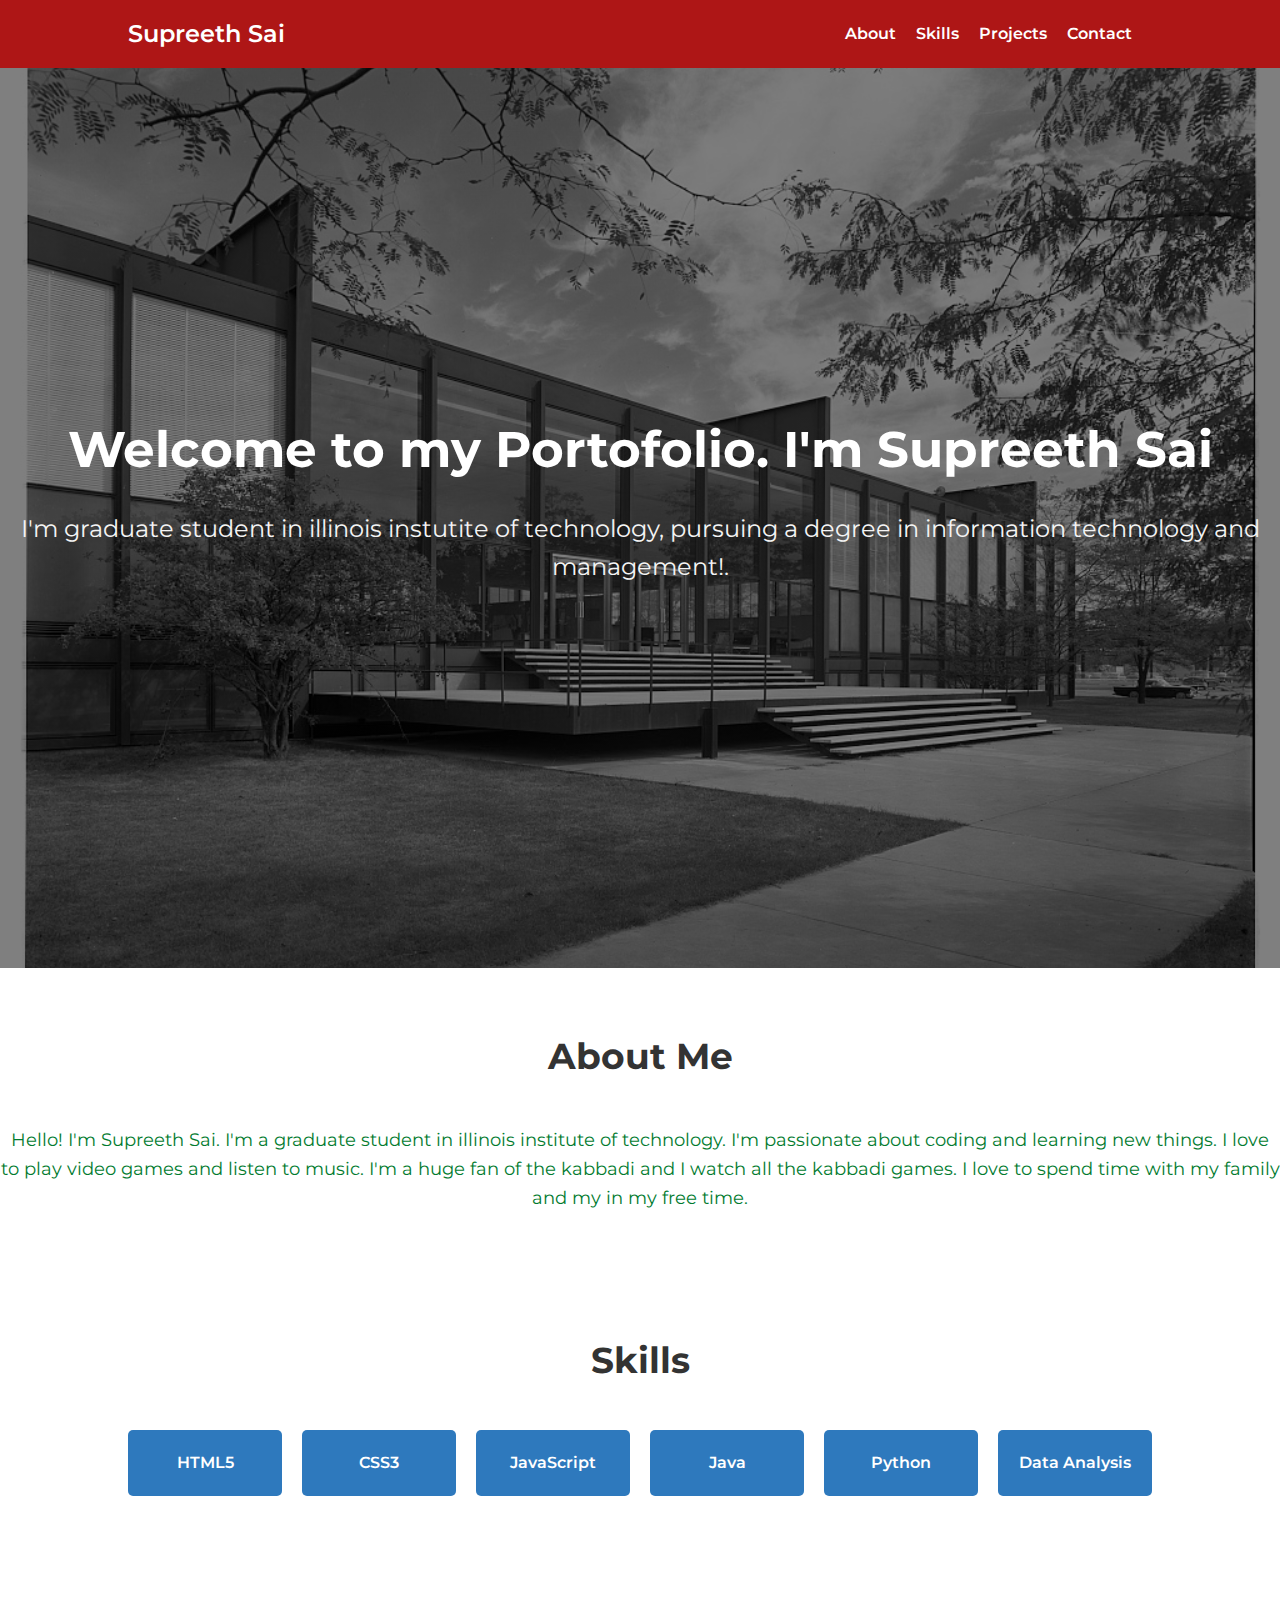
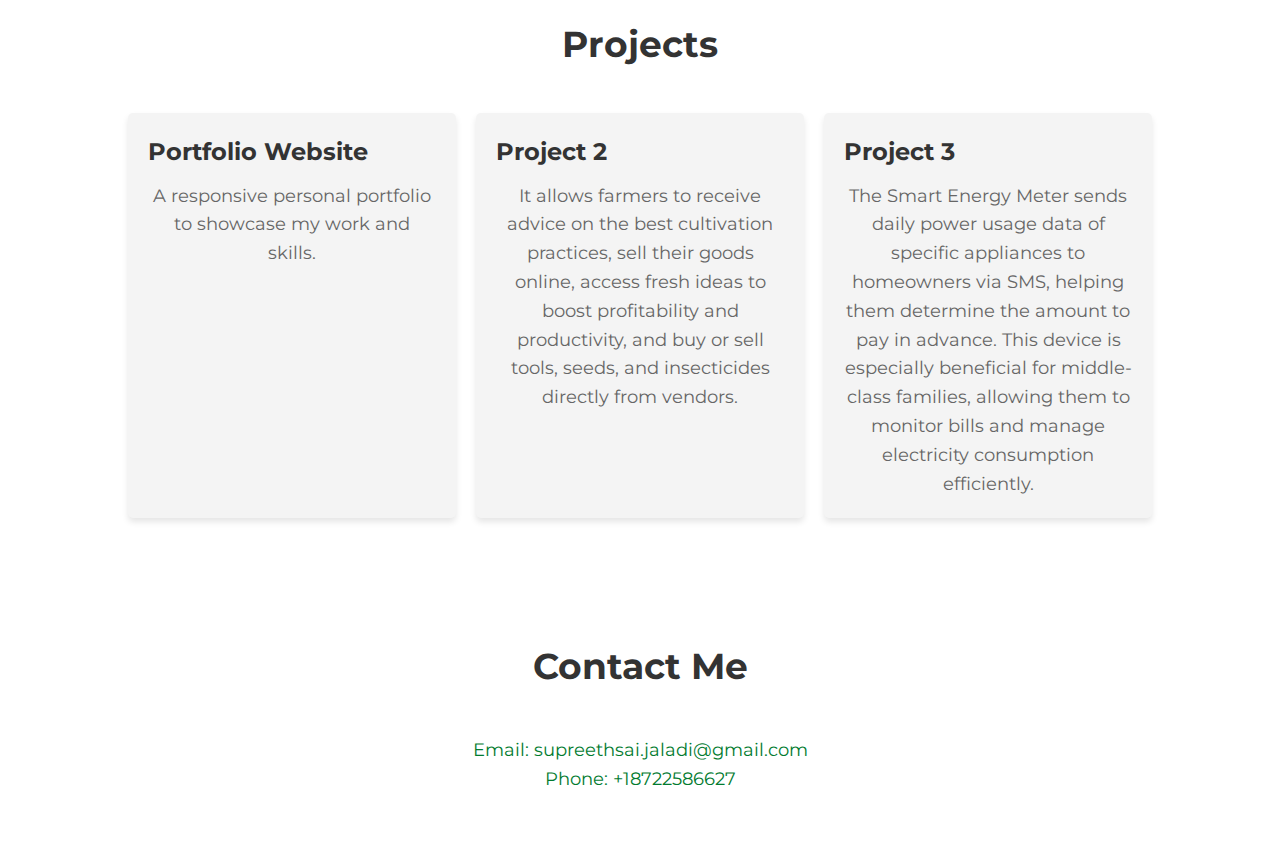
<file: index.html>
<!DOCTYPE html>
<html lang="en">
<head>
    <meta charset="UTF-8">
    <meta name="viewport" content="width=device-width, initial-scale=1.0">
    <meta http-equiv="X-UA-Compatible" content="ie=edge">
    <title> Supreeth | Portofolio</title>
    <link rel="stylesheet" href="styles.css">
    <link rel="preconnect" href="https://fonts.googleapis.com">
    <link rel="stylesheet" href="https://fonts.googleapis.com/css2?family=Montserrat:wght@400;600&display=swap"></head>
<body>
    <nav>
        <div class="container">
            <div class="logo">Supreeth Sai</div>
            <ul class ="nav-links"> 
                <li><a href="#about">About</a></li>
                <li><a href="#skills">Skills</a></li>
                <li><a href="#projects">Projects</a></li>
                <li><a href="#contact">Contact</a></li>
            <ul>
        </div>
    </nav>
    <header>
        <div class="header-content">
        <h1> Welcome to my Portofolio. I'm Supreeth Sai</h1>
        <p>I'm graduate student in illinois instutite of technology, pursuing a degree in information technology and management!.</p>
    </header>

    <section id="about" class="section">
        <h2>About Me</h2>
        <p>Hello! I'm Supreeth Sai. I'm a graduate student in illinois institute of technology. I'm passionate about coding and learning new things. I love to play video games and listen to music. I'm a huge fan of the kabbadi and I watch all the kabbadi games. I love to spend time with my family and my
            in my free time. </p>
    </section>    

    <section id="skills" class="section">
        <div class ="container">
            <h2>Skills</h2>
            <div class="skills-grid">
                <div class="skill-card">HTML5</div>
                <div class="skill-card">CSS3</div>
                <div class="skill-card">JavaScript</div>
                <div class="skill-card">Java</div>
                <div class="skill-card">Python</div>
                <div class="skill-card">Data Analysis</div>
            </div>
        </div>
    </section>

    <section id="projects" class="section">
        <div class="container">
            <h2>Projects</h2>
            <div class="projects-grid">
                <div class="project-card">
                    <h3>Portfolio Website</h3>
                    <p>A responsive personal portfolio to showcase my work and skills.</p>
                </div>
                <div class="project-card">
                    <h3>Project 2</h3>
                    <p>It allows farmers to receive advice on the best cultivation practices, sell their goods online, access fresh ideas to boost profitability and productivity, and buy or sell tools, seeds, and insecticides directly from vendors.</p>
                </div>
                <div class="project-card">
                    <h3> Project 3</h3>
                    <p>The Smart Energy Meter sends daily power usage data of specific appliances to homeowners via SMS, helping
                        them determine the amount to pay in advance. This device is especially beneficial for middle-class families, allowing them to monitor bills and manage electricity consumption efficiently.</p>
                </div>
            </div>
        </div>
    </section>

    <section id="contact" class="section">
        <div class="container">
            <h2>Contact Me</h2>
            <p></p>
            <p>Email: supreethsai.jaladi@gmail.com</p>
            <p>Phone: +18722586627</p>
        </div>
    </section>



    
</body>
</html>
</file>
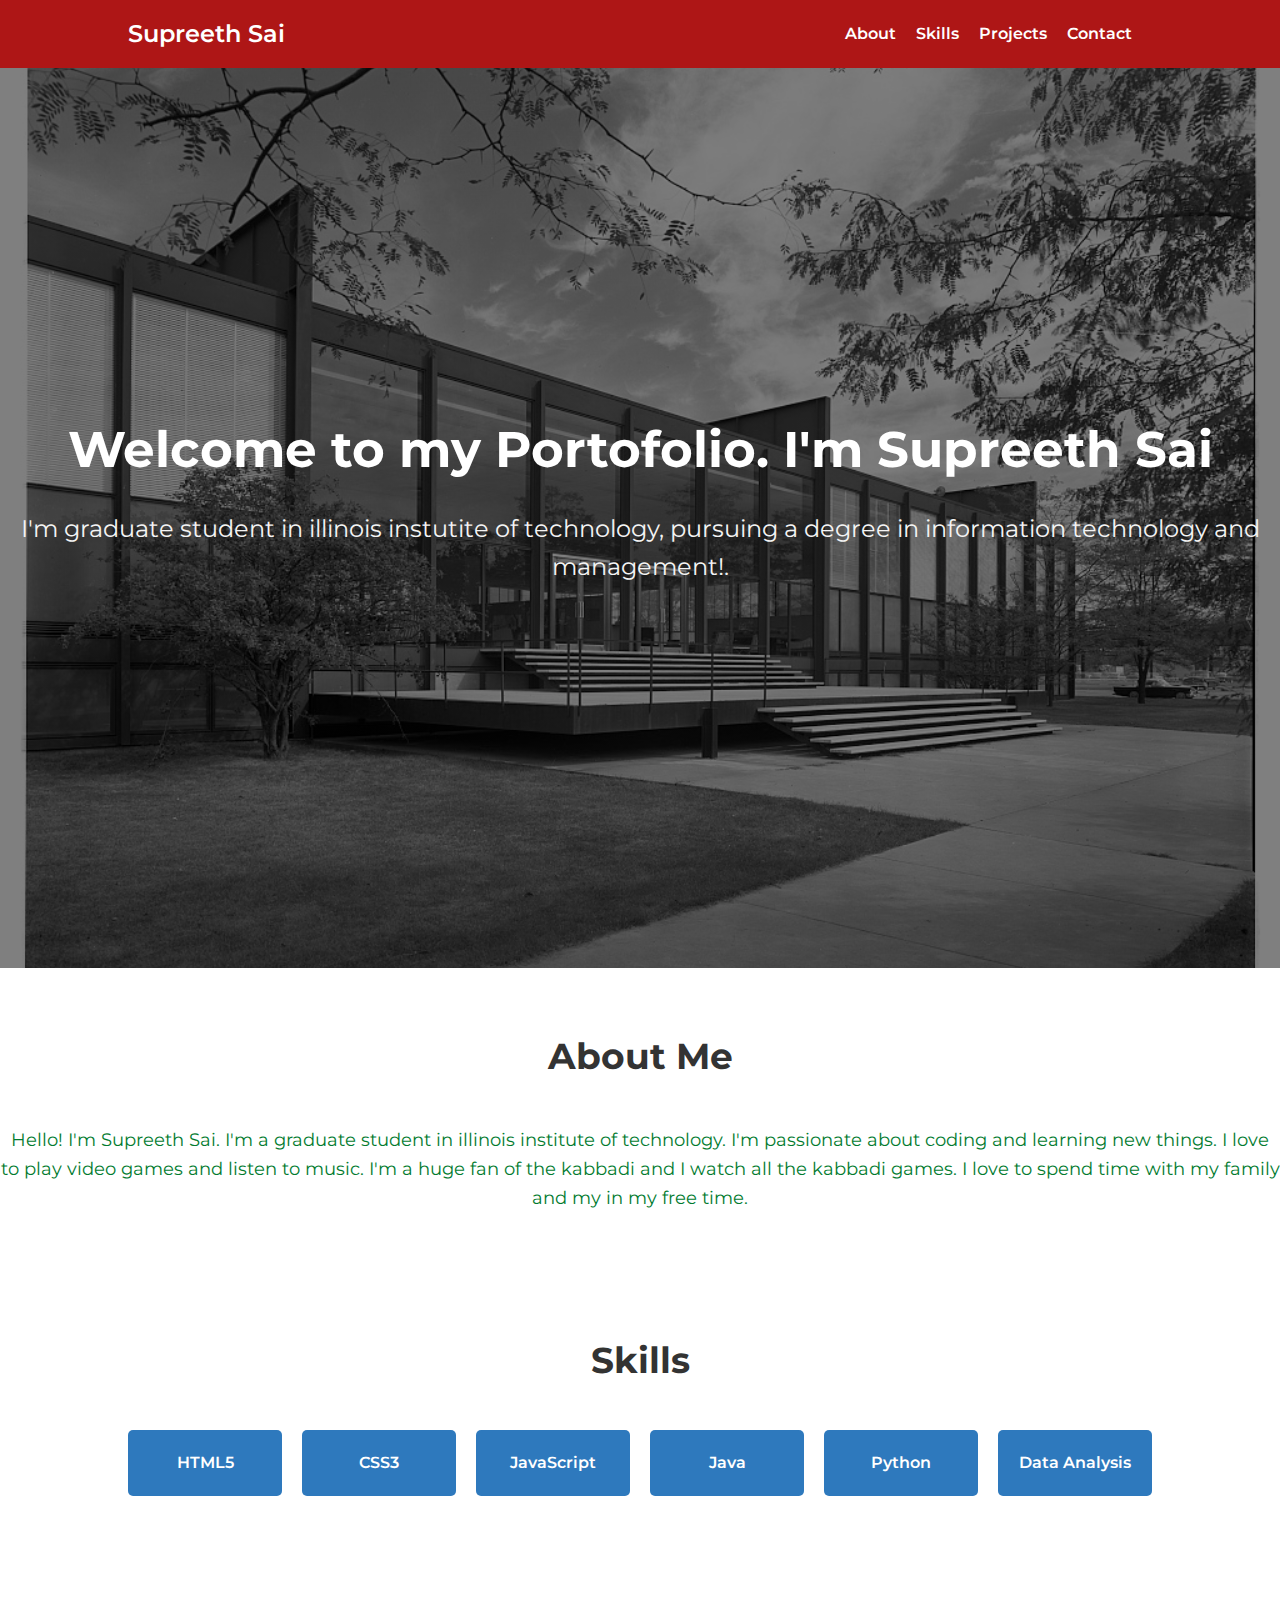
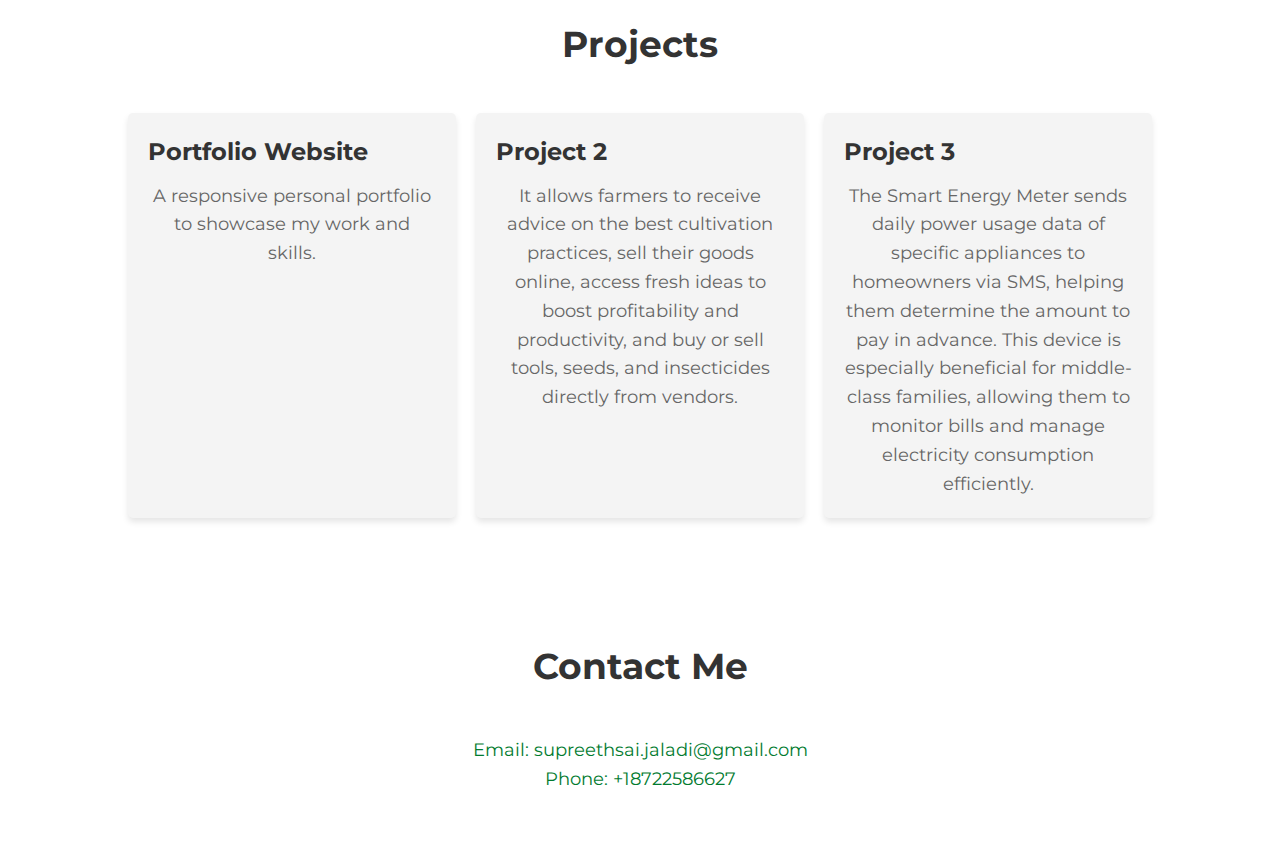
<file: index1.html>
<!DOCTYPE html>
<html lang="en">
<head>
    <meta charset="UTF-8">
    <meta name="viewport" content="width=device-width, initial-scale=1.0">
    <meta http-equiv="X-UA-Compatible" content="ie=edge">
    <title> Supreeth | Portofolio</title>
    <link rel="stylesheet" href="styles1.css">
    <link rel="preconnect" href="https://fonts.googleapis.com">
    <link rel="stylesheet" href="https://fonts.googleapis.com/css2?family=Montserrat:wght@400;600&display=swap"></head>
<body>
    <nav>
        <div class="container">
            <div class="logo">Supreeth Sai</div>
            <ul class ="nav-links"> 
                <li><a href="#about">About</a></li>
                <li><a href="#skills">Skills</a></li>
                <li><a href="#projects">Projects</a></li>
                <li><a href="#contact">Contact</a></li>
            <ul>
        </div>
    </nav>
    <header>
        <div class="header-content">
        <h1> Welcome to my Portofolio. I'm Supreeth Sai</h1>
        <p>I'm graduate student in illinois instutite of technology, pursuing a degree in information technology and management!.</p>
    </header>

    <section id="about" class="section">
        <h2>About Me</h2>
        <p>Hello! I'm Supreeth Sai. I'm a graduate student in illinois institute of technology. I'm passionate about coding and learning new things. I love to play video games and listen to music. I'm a huge fan of the kabbadi and I watch all the kabbadi games. I love to spend time with my family and my
            in my free time. </p>
    </section>    

    <section id="skills" class="section">
        <div class ="container">
            <h2>Skills</h2>
            <div class="skills-grid">
                <div class="skill-card">HTML5</div>
                <div class="skill-card">CSS3</div>
                <div class="skill-card">JavaScript</div>
                <div class="skill-card">Java</div>
                <div class="skill-card">Python</div>
                <div class="skill-card">Data Analysis</div>
            </div>
        </div>
    </section>

    <section id="projects" class="section">
        <div class="container">
            <h2>Projects</h2>
            <div class="projects-grid">
                <div class="project-card">
                    <h3>Portfolio Website</h3>
                    <p>A responsive personal portfolio to showcase my work and skills.</p>
                </div>
                <div class="project-card">
                    <h3>Project 2</h3>
                    <p>It allows farmers to receive advice on the best cultivation practices, sell their goods online, access fresh ideas to boost profitability and productivity, and buy or sell tools, seeds, and insecticides directly from vendors.</p>
                </div>
                <div class="project-card">
                    <h3> Project 3</h3>
                    <p>The Smart Energy Meter sends daily power usage data of specific appliances to homeowners via SMS, helping
                        them determine the amount to pay in advance. This device is especially beneficial for middle-class families, allowing them to monitor bills and manage electricity consumption efficiently.</p>
                </div>
            </div>
        </div>
    </section>

    <section id="contact" class="section">
        <div class="container">
            <h2>Contact Me</h2>
            <p></p>
            <p>Email: supreethsai.jaladi@gmail.com</p>
            <p>Phone: +18722586627</p>
        </div>
    </section>



    
</body>
</html>
</file>
<file: styles.css>
* {
    margin: 0;
    padding: 0;
    box-sizing: border-box;
}

body {
    font-family: 'Montserrat', sans-serif;
    line-height: 1.6;
}

.container {
    width: 80%;
    margin: 0 auto;
    max-width: 1200px;
}

/* Navigation */
nav {
    background-color: #ae1616;
    padding: 15px 0;
}

nav .container {
    display: flex;
    justify-content: space-between;
    align-items: center;
}

.nav-links {
    list-style-type: none;
    display: flex;
    gap: 20px;
}

.nav-links li a {
    color: #fff;
    text-decoration: none;
    font-weight: 600;
    transition: color 0.3s ease;
}

.nav-links li a:hover {
    color: #1abc9c;
}

.logo {
    color: #fff;
    font-size: 24px;
    font-weight: 600;
}

/* Header */
header {
    background: linear-gradient(rgba(0, 0, 0, 0.5), rgba(0, 0, 0, 0.5)), url('background1.jpg') center/cover no-repeat;
    height: 100vh;
    color: white;
    display: flex;
    justify-content: center;
    align-items: center;
    text-align: center;
}

.header-content h1 {
    font-size: 50px;
    margin-bottom: 20px;
}

.header-content p {
    font-size: 24px;
    margin-bottom: 40px;
    color: #f4f4f4;
}

.btn {
    padding: 10px 20px;
    background-color: #1abc9c;
    color: white;
    border: none;
    border-radius: 5px;
    text-decoration: none;
    font-size: 18px;
    transition: background-color 0.3s ease;
}

.btn:hover {
    background-color: #16a085;
}

/* About */
.section {
    padding: 60px 0;
}

h2 {
    text-align: center;
    font-size: 36px;
    margin-bottom: 40px;
    color: #333;
}

p {
    text-align: center;
    font-size: 18px;
    color: #027b2f;
}

/* Skills */
.skills-grid {
    display: grid;
    grid-template-columns: repeat(auto-fit, minmax(150px, 1fr));
    gap: 20px;
    justify-content: center;
    align-items: center;
    margin-top: 20px;
}

.skill-card {
    background-color: #2e79bd;
    padding: 20px;
    color: white;
    text-align: center;
    font-weight: 600;
    border-radius: 5px;
    transition: background-color 0.3s ease;
}

.skill-card:hover {
    background-color: #16a085;
}

/* Projects */
.projects-grid {
    display: grid;
    grid-template-columns: repeat(auto-fit, minmax(300px, 1fr));
    gap: 20px;
}

.project-card {
    background-color: #f4f4f4;
    padding: 20px;
    border-radius: 5px;
    box-shadow: 0px 4px 6px rgba(0, 0, 0, 0.1);
    transition: transform 0.3s ease;
}

.project-card:hover {
    transform: scale(1.05);
}

.project-card h3 {
    font-size: 24px;
    color: #333;
}

.project-card p {
    color: #666;
    margin-top: 10px;
}

/* Footer */
footer {
    background-color: #333;
    color: white;
    text-align: center;
    padding: 20px 0;
}

footer p {
    margin: 0;
}
</file>
<file: styles1.css>
* {
    margin: 0;
    padding: 0;
    box-sizing: border-box;
}

body {
    font-family: 'Montserrat', sans-serif;
    line-height: 1.6;
}

.container {
    width: 80%;
    margin: 0 auto;
    max-width: 1200px;
}

/* Navigation */
nav {
    background-color: #ae1616;
    padding: 15px 0;
}

nav .container {
    display: flex;
    justify-content: space-between;
    align-items: center;
}

.nav-links {
    list-style-type: none;
    display: flex;
    gap: 20px;
}

.nav-links li a {
    color: #fff;
    text-decoration: none;
    font-weight: 600;
    transition: color 0.3s ease;
}

.nav-links li a:hover {
    color: #1abc9c;
}

.logo {
    color: #fff;
    font-size: 24px;
    font-weight: 600;
}

/* Header */
header {
    background: linear-gradient(rgba(0, 0, 0, 0.5), rgba(0, 0, 0, 0.5)), url('background1.jpg') center/cover no-repeat;
    height: 100vh;
    color: white;
    display: flex;
    justify-content: center;
    align-items: center;
    text-align: center;
}

.header-content h1 {
    font-size: 50px;
    margin-bottom: 20px;
}

.header-content p {
    font-size: 24px;
    margin-bottom: 40px;
    color: #f4f4f4;
}

.btn {
    padding: 10px 20px;
    background-color: #1abc9c;
    color: white;
    border: none;
    border-radius: 5px;
    text-decoration: none;
    font-size: 18px;
    transition: background-color 0.3s ease;
}

.btn:hover {
    background-color: #16a085;
}

/* About */
.section {
    padding: 60px 0;
}

h2 {
    text-align: center;
    font-size: 36px;
    margin-bottom: 40px;
    color: #333;
}

p {
    text-align: center;
    font-size: 18px;
    color: #027b2f;
}

/* Skills */
.skills-grid {
    display: grid;
    grid-template-columns: repeat(auto-fit, minmax(150px, 1fr));
    gap: 20px;
    justify-content: center;
    align-items: center;
    margin-top: 20px;
}

.skill-card {
    background-color: #2e79bd;
    padding: 20px;
    color: white;
    text-align: center;
    font-weight: 600;
    border-radius: 5px;
    transition: background-color 0.3s ease;
}

.skill-card:hover {
    background-color: #16a085;
}

/* Projects */
.projects-grid {
    display: grid;
    grid-template-columns: repeat(auto-fit, minmax(300px, 1fr));
    gap: 20px;
}

.project-card {
    background-color: #f4f4f4;
    padding: 20px;
    border-radius: 5px;
    box-shadow: 0px 4px 6px rgba(0, 0, 0, 0.1);
    transition: transform 0.3s ease;
}

.project-card:hover {
    transform: scale(1.05);
}

.project-card h3 {
    font-size: 24px;
    color: #333;
}

.project-card p {
    color: #666;
    margin-top: 10px;
}

/* Footer */
footer {
    background-color: #333;
    color: white;
    text-align: center;
    padding: 20px 0;
}

footer p {
    margin: 0;
}
</file>
